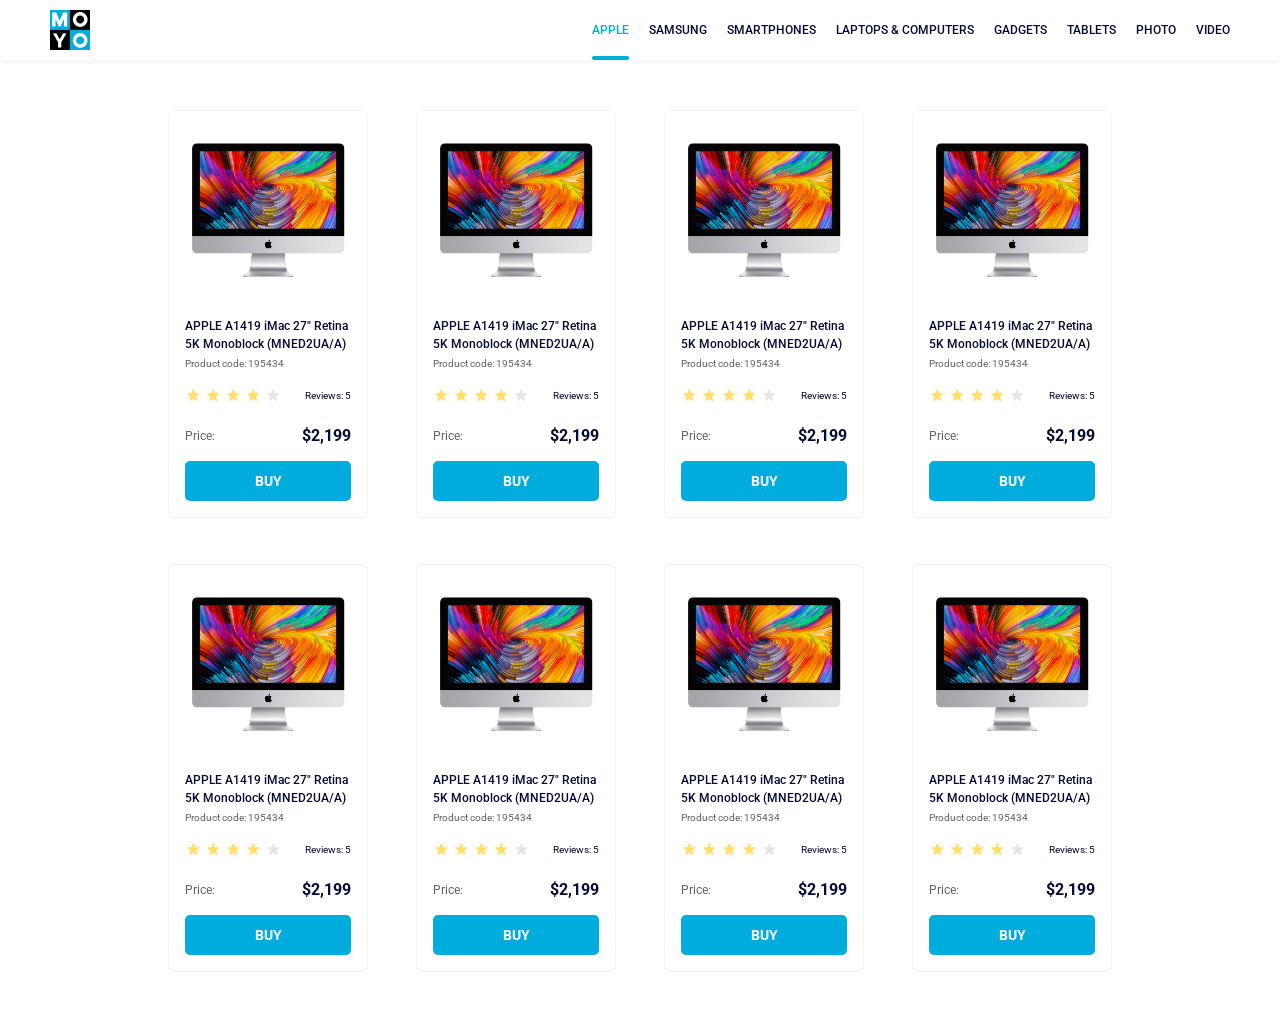
<file: index.html>
<!doctype html><html lang="en"><head><meta charset="utf-8"><meta name="viewport" content="width=device-width, initial-scale=1.0"><title>Catalog</title><link rel="preconnect" href="https://fonts.gstatic.com"><link href="https://fonts.googleapis.com/css2?family=Roboto:wght@400;500;700&display=swap" rel="stylesheet"><link rel="stylesheet" href="index.ba365ff3.css"></head><body> <header class="header"> <a href="#logo" class="logo"> <img src="logo.d777a287.png" alt="logo-moyo" class="logo-img"> </a> <nav class="nav"> <ul class="nav__list"> <li class="nav__item"> <a href="#apple" class="is-active nav__link"> Apple </a> </li> <li class="nav__item"> <a href="#samsung" class="nav__link"> Samsung </a> </li> <li class="nav__item"> <a href="#smartphones" class="nav__link"> Smartphones </a> </li> <li class="nav__item"> <a href="#laptops_&_computers" class="nav__link" data-qa="nav-hover"> Laptops & Computers </a> </li> <li class="nav__item"> <a href="#gadgets" class="nav__link"> Gadgets </a> </li> <li class="nav__item"> <a href="#tablets" class="nav__link"> Tablets </a> </li> <li class="nav__item"> <a href="#photo" class="nav__link"> Photo </a> </li> <li class="nav__item"> <a href="#video" class="nav__link"> Video </a> </li> </ul> </nav> </header> <main> <div class="catalog"> <div class="card" data-qa="card"> <img src="imac.202c52ff.jpeg" alt="card-photo" class="card_img"> <h1 class="card_title"> APPLE A1419 iMac 27" Retina 5K Monoblock (MNED2UA/A) </h1> <p class="card_code">Product code: 195434</p> <div class="card_stars"> <div class="stars stars--0"> <div class="stars__star"></div> <div class="stars__star"></div> <div class="stars__star"></div> <div class="stars__star"></div> <div class="stars__star"></div> </div> <p class="card_review">Reviews: 5</p> </div> <div class="card_price"> <p class="card_price_text">Price:</p> <p class="card_price_number">$2,199</p> </div> <a href="#" data-qa="card-hover" class="card_button"> Buy </a> </div> <div class="card" data-qa="card"> <img src="imac.202c52ff.jpeg" alt="card-photo" class="card_img"> <h1 class="card_title"> APPLE A1419 iMac 27" Retina 5K Monoblock (MNED2UA/A) </h1> <p class="card_code">Product code: 195434</p> <div class="card_stars"> <div class="stars stars--0"> <div class="stars__star"></div> <div class="stars__star"></div> <div class="stars__star"></div> <div class="stars__star"></div> <div class="stars__star"></div> </div> <p class="card_review">Reviews: 5</p> </div> <div class="card_price"> <p class="card_price_text">Price:</p> <p class="card_price_number">$2,199</p> </div> <a href="#" data-qa="hover" class="card_button"> Buy </a> </div> <div class="card" data-qa="card"> <img src="imac.202c52ff.jpeg" alt="card-photo" class="card_img"> <h1 class="card_title"> APPLE A1419 iMac 27" Retina 5K Monoblock (MNED2UA/A) </h1> <p class="card_code">Product code: 195434</p> <div class="card_stars"> <div class="stars stars--0"> <div class="stars__star"></div> <div class="stars__star"></div> <div class="stars__star"></div> <div class="stars__star"></div> <div class="stars__star"></div> </div> <p class="card_review">Reviews: 5</p> </div> <div class="card_price"> <p class="card_price_text">Price:</p> <p class="card_price_number">$2,199</p> </div> <a href="#" data-qa="hover" class="card_button"> Buy </a> </div> <div class="card" data-qa="card"> <img src="imac.202c52ff.jpeg" alt="card-photo" class="card_img"> <h1 class="card_title"> APPLE A1419 iMac 27" Retina 5K Monoblock (MNED2UA/A) </h1> <p class="card_code">Product code: 195434</p> <div class="card_stars"> <div class="stars stars--0"> <div class="stars__star"></div> <div class="stars__star"></div> <div class="stars__star"></div> <div class="stars__star"></div> <div class="stars__star"></div> </div> <p class="card_review">Reviews: 5</p> </div> <div class="card_price"> <p class="card_price_text">Price:</p> <p class="card_price_number">$2,199</p> </div> <a href="#" data-qa="hover" class="card_button"> Buy </a> </div> <div class="card" data-qa="card"> <img src="imac.202c52ff.jpeg" alt="card-photo" class="card_img"> <h1 class="card_title"> APPLE A1419 iMac 27" Retina 5K Monoblock (MNED2UA/A) </h1> <p class="card_code">Product code: 195434</p> <div class="card_stars"> <div class="stars stars--0"> <div class="stars__star"></div> <div class="stars__star"></div> <div class="stars__star"></div> <div class="stars__star"></div> <div class="stars__star"></div> </div> <p class="card_review">Reviews: 5</p> </div> <div class="card_price"> <p class="card_price_text">Price:</p> <p class="card_price_number">$2,199</p> </div> <a href="#" data-qa="hover" class="card_button"> Buy </a> </div> <div class="card" data-qa="card"> <img src="imac.202c52ff.jpeg" alt="card-photo" class="card_img"> <h1 class="card_title"> APPLE A1419 iMac 27" Retina 5K Monoblock (MNED2UA/A) </h1> <p class="card_code">Product code: 195434</p> <div class="card_stars"> <div class="stars stars--0"> <div class="stars__star"></div> <div class="stars__star"></div> <div class="stars__star"></div> <div class="stars__star"></div> <div class="stars__star"></div> </div> <p class="card_review">Reviews: 5</p> </div> <div class="card_price"> <p class="card_price_text">Price:</p> <p class="card_price_number">$2,199</p> </div> <a href="#" data-qa="hover" class="card_button"> Buy </a> </div> <div class="card" data-qa="card"> <img src="imac.202c52ff.jpeg" alt="card-photo" class="card_img"> <h1 class="card_title"> APPLE A1419 iMac 27" Retina 5K Monoblock (MNED2UA/A) </h1> <p class="card_code">Product code: 195434</p> <div class="card_stars"> <div class="stars stars--0"> <div class="stars__star"></div> <div class="stars__star"></div> <div class="stars__star"></div> <div class="stars__star"></div> <div class="stars__star"></div> </div> <p class="card_review">Reviews: 5</p> </div> <div class="card_price"> <p class="card_price_text">Price:</p> <p class="card_price_number">$2,199</p> </div> <a href="#" data-qa="hover" class="card_button"> Buy </a> </div> <div class="card" data-qa="card"> <img src="imac.202c52ff.jpeg" alt="card-photo" class="card_img"> <h1 class="card_title"> APPLE A1419 iMac 27" Retina 5K Monoblock (MNED2UA/A) </h1> <p class="card_code">Product code: 195434</p> <div class="card_stars"> <div class="stars stars--0"> <div class="stars__star"></div> <div class="stars__star"></div> <div class="stars__star"></div> <div class="stars__star"></div> <div class="stars__star"></div> </div> <p class="card_review">Reviews: 5</p> </div> <div class="card_price"> <p class="card_price_text">Price:</p> <p class="card_price_number">$2,199</p> </div> <a href="#" data-qa="hover" class="card_button"> Buy </a> </div> </div> </main> </body></html>
</file>
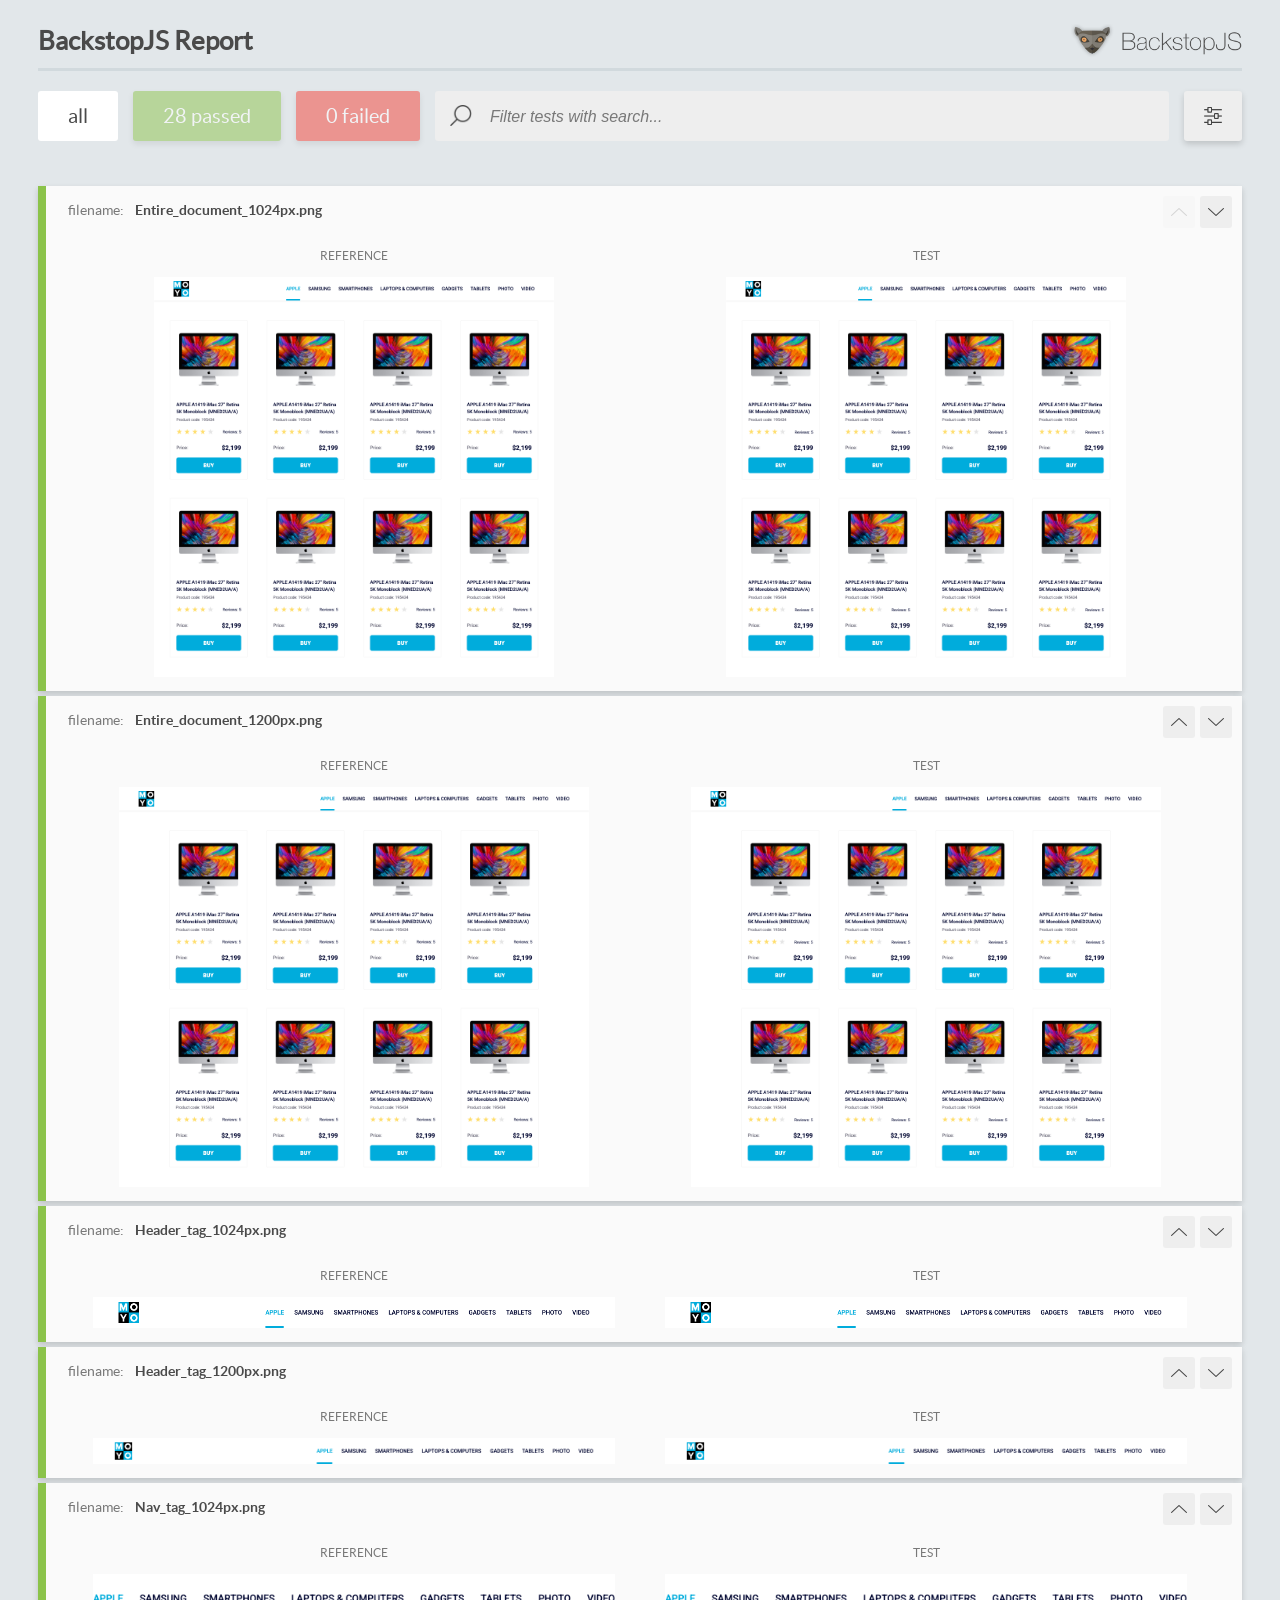
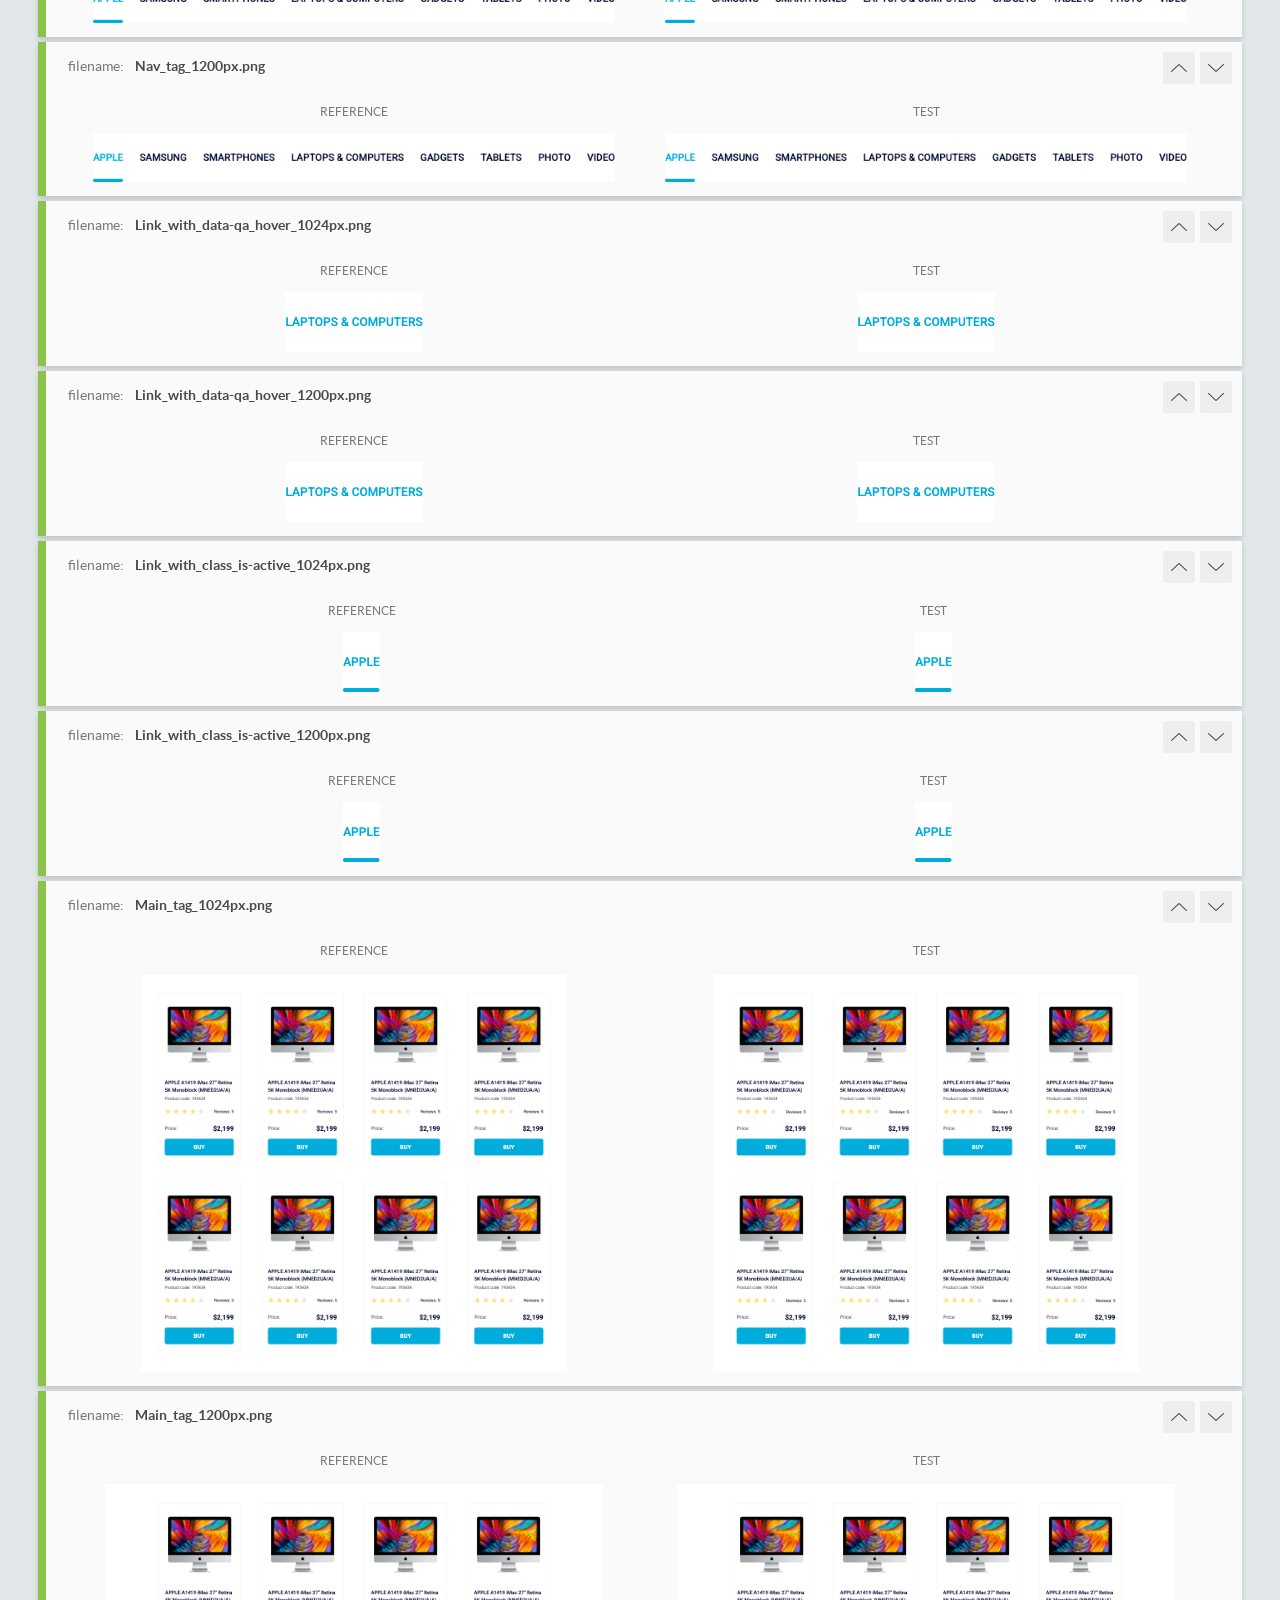
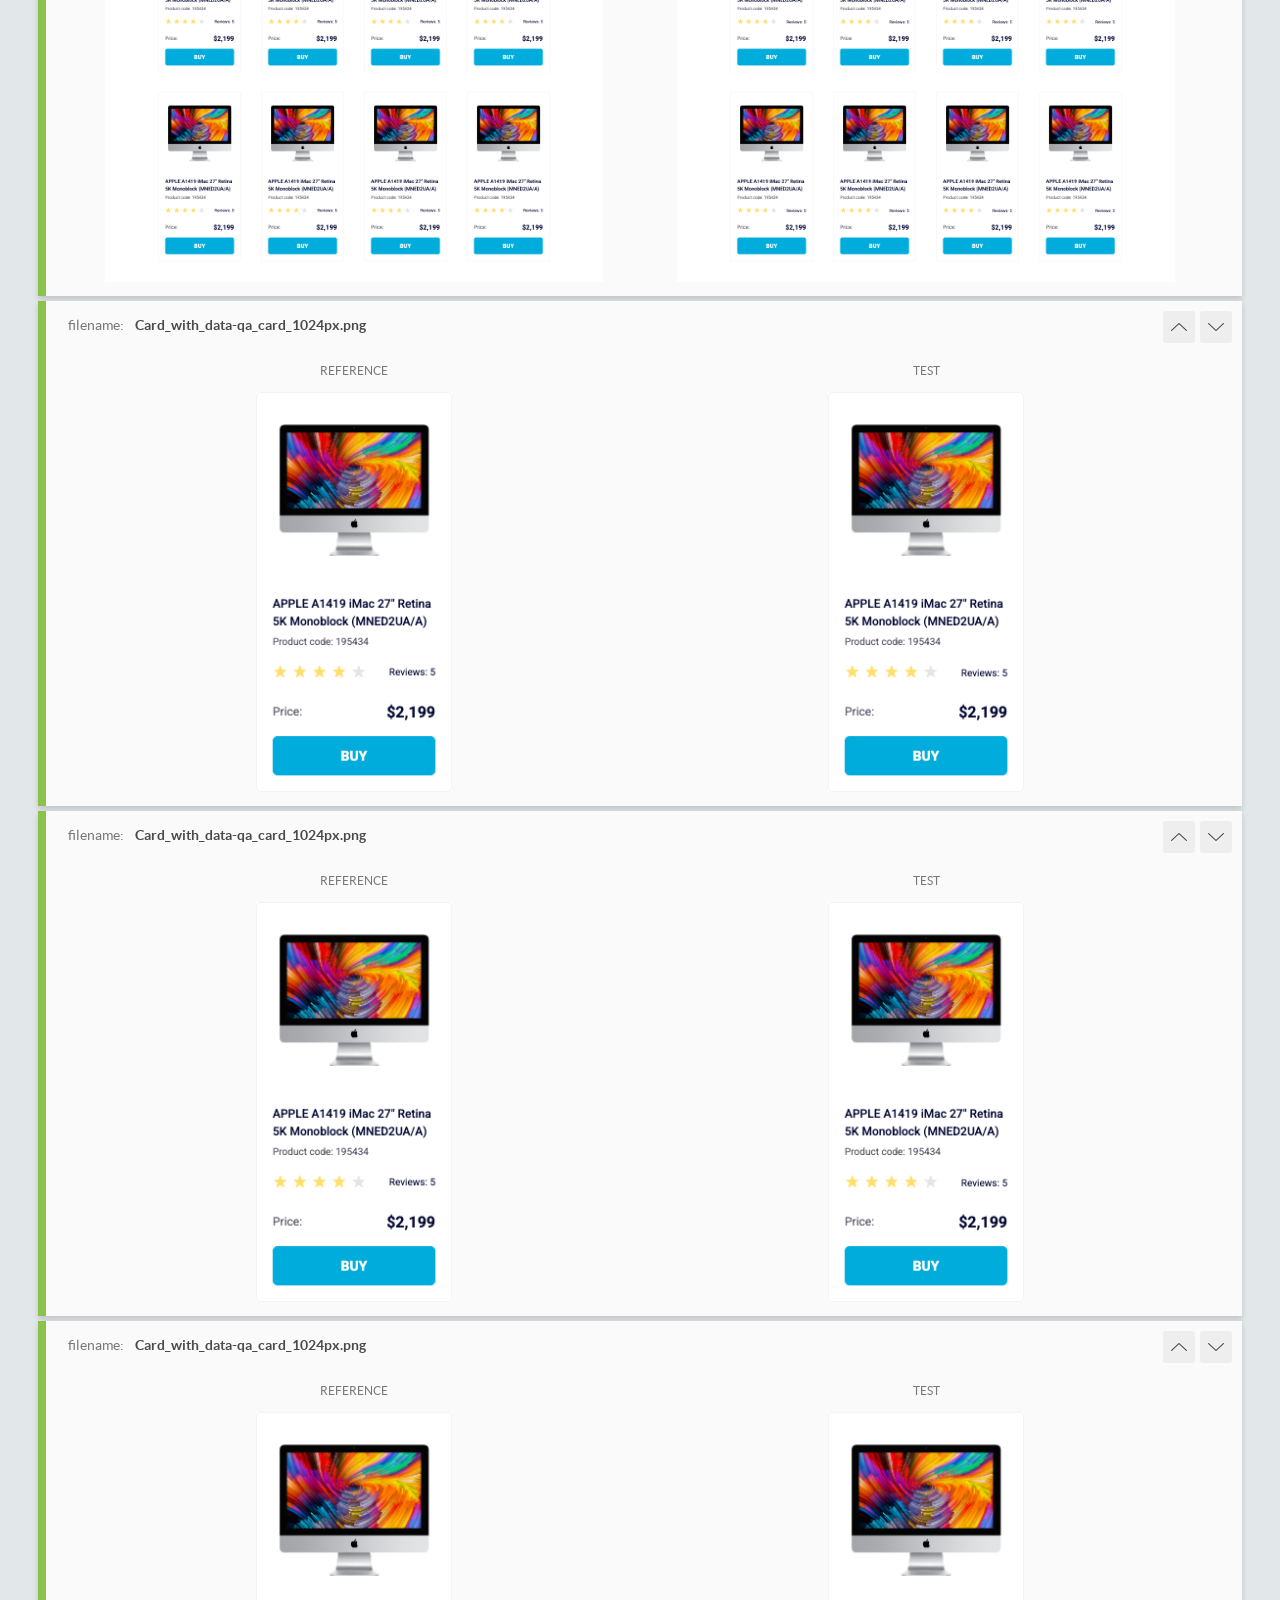
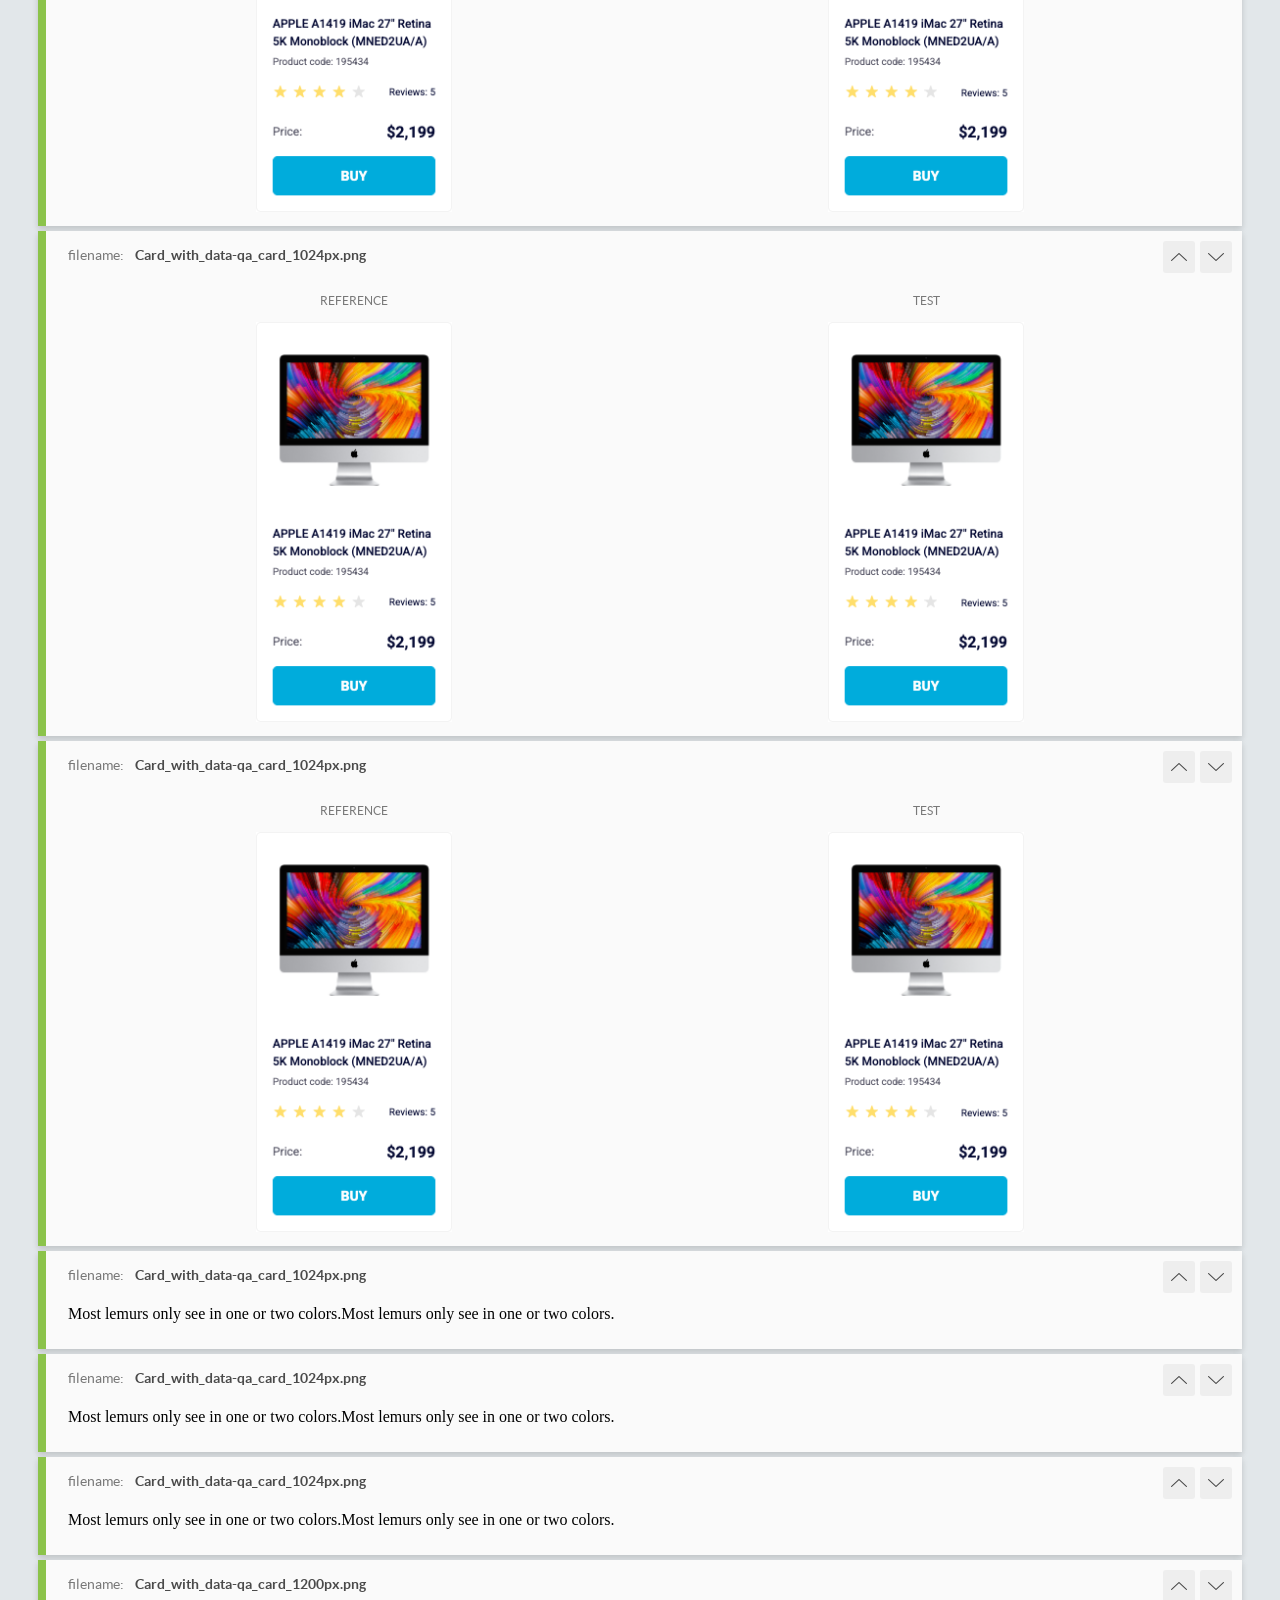
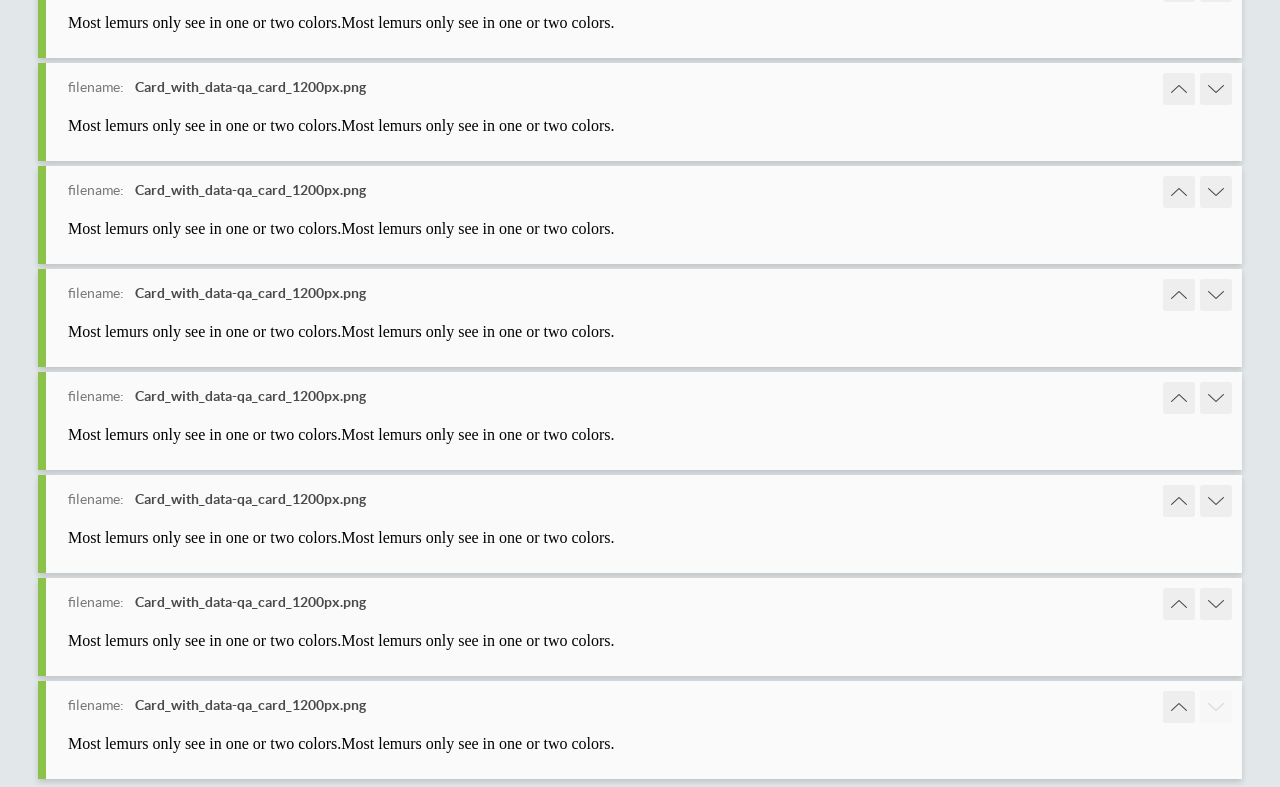
<file: report/html_report/index.html>
<!DOCTYPE html>
<html>
  <head>
    <meta charset="utf-8">
    <!-- Disable Cache -->
    <meta http-equiv="Cache-Control" content="no-cache, no-store, must-revalidate">
    <meta http-equiv="Pragma" content="no-cache">
    <meta http-equiv="Expires" content="0">

    <title>BackstopJS Report</title>

    <style>
      @font-face {
          font-family: 'latoregular';
          src: url('./assets/fonts/lato-regular-webfont.woff2') format('woff2'),
              url('./assets/fonts/lato-regular-webfont.woff') format('woff');
          font-weight: 400;
          font-style: normal;
      }
      @font-face {
          font-family: 'latobold';
          src: url('./assets/fonts/lato-bold-webfont.woff2') format('woff2'),
              url('./assets/fonts/lato-bold-webfont.woff') format('woff');
          font-weight: 700;
          font-style: normal;
      }

      .ReactModal__Body--open {
          overflow: hidden;
      }
      .ReactModal__Body--open .header {
        display: none;
      }

    </style>
  </head>
  <body style="background-color: #E2E7EA">
    <div id="root">

    </div>
    <script>
      function report (report) { // eslint-disable-line no-unused-vars
        window.tests = report;
      }
    </script>
    <script src="config.js"></script>
    <script src="index_bundle.js"></script>
  </body>
</html>
</file>
<file: index.ba365ff3.css>
.header{justify-content:space-between;align-items:center;padding:0 50px;display:flex;box-shadow:0 2px 4px #0000000d}.nav__link{color:#060b35;text-transform:uppercase;height:60px;line-height:60px;text-decoration:none;transition:color .3s;display:block}.nav__link:hover{color:#00acdc}.nav__list{margin:0;padding:0;list-style:none;display:flex}.nav__item:not(:last-child){margin-right:20px}.logo{width:40px;height:40px;display:inline-block}.is-active{color:#00acdc;display:inline-block;position:relative}.is-active:after{content:"";background-color:#00acdc;border-radius:8px;width:100%;height:4px;position:absolute;bottom:0;left:0}.card{box-sizing:border-box;color:#060b35;border:1px solid #f3f3f3;border-radius:5px;flex-direction:column;width:200px;height:408px;padding:32px 16px 16px;transition:all .3s;display:flex}.card:hover{transform:scale(1.2)}.card_img{width:160px;height:134px;margin:0 auto 40px}.card_title{margin:0 0 4px;font-size:12px;font-weight:500;line-height:18px;transition:all .3s}.card_title:hover{color:#34568b}.card_code{color:#616070;margin:0 0 16px;font-size:10px;font-weight:400;line-height:14px}.card_stars{justify-content:space-between;align-items:flex-end;display:flex}.card_review{text-align:right;margin:0;font-size:10px;font-weight:400;line-height:14px}.card_price{justify-content:space-between;align-items:flex-end;margin:24px 0 16px;display:flex}.card_price_text{color:#616070;margin:0;font-size:12px;font-weight:400;line-height:18px}.card_price_number{margin:0;font-size:16px;font-weight:700;line-height:18px}.card_button{box-sizing:border-box;color:#fff;text-transform:uppercase;text-align:center;background-color:#00acdc;border:0;border-radius:5px;width:166px;height:40px;padding:0;font-size:14px;font-weight:700;line-height:40px;text-decoration:none;transition:all .3s}.card_button:hover{color:#00acdc;background-color:#fff;border:1px solid #00acdc}.stars{display:flex}.stars__star{border-radius:0,5px;background-image:url(star.0aa15587.svg);background-position:50%;background-repeat:no-repeat;width:16px;height:16px;margin-right:4px}.stars--0 .stars__star:nth-child(-n+4){background-image:url(star-active.1a24ce14.svg)}.catalog{--column-count:1;grid-template-columns:repeat(var(--column-count),200px);justify-content:center;gap:46px 48px;padding:50px 40px;display:grid}@media (width>=488px){.catalog{--column-count:2}}@media (width>=768px){.catalog{--column-count:3}}@media (width>=1024px){.catalog{--column-count:4}}html{font-family:Roboto,sans-serif;font-size:12px;font-weight:500}body{margin:0}
/*# sourceMappingURL=index.ba365ff3.css.map */
</file>
